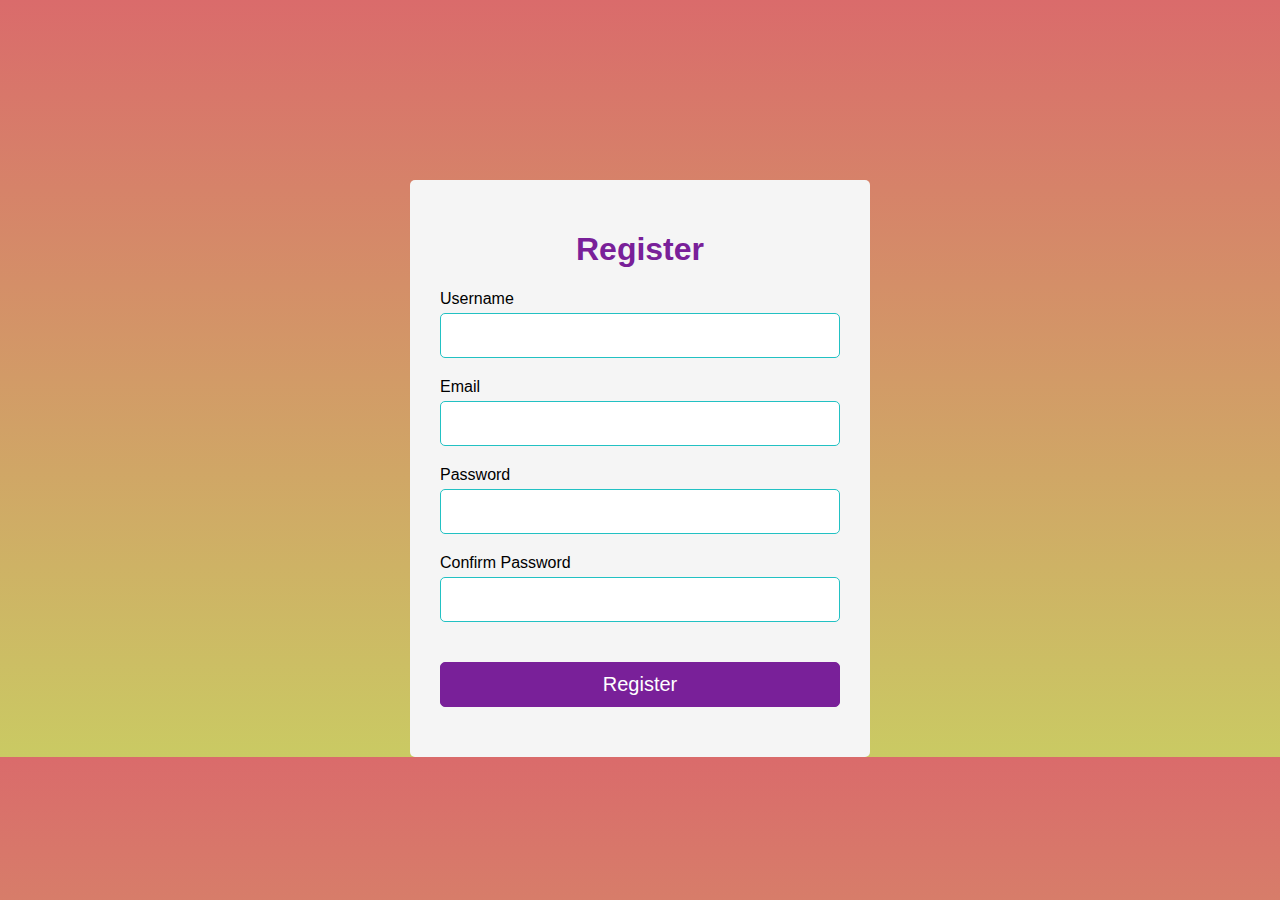
<file: formdesign/form.html>
<!DOCTYPE html>
<html lang="en">
<head>
    <meta charset="UTF-8">
    <meta http-equiv="X-UA-Compatible" content="IE=edge">
    <meta name="viewport" content="width=device-width, initial-scale=1.0">
    <link rel="stylesheet" href="form.css">
    <script src="form.js" defer></script>
    <title>Register</title>
</head>
<body>
    <div class="container">
        <form action="" id="form" method="post">
            <h1>Register</h1>
            <div class="input-group ">
                <label for="username">Username</label>
                <input type="text" id="username" name="username">
                <span class="error"></span>
            </div>
            <div class="input-group  ">
                <label for="email">Email</label>
                <input type="text" id="email" name="email" >
                <span class="error">    </span>
            </div>
            <div class="input-group">
                <label for="password">Password</label>
                <input type="password" id="password" name="password">
                <span class="error "></span>
                <!-- <span class="success"></span> -->
            </div>
            <div class="input-group">
                <label for="cpassword">Confirm Password</label>
                <input type="password" id="cpassword" name="cpassword">
                <span class="error"></span>
            </div>
            <button type="submit">Register</button>
        </form>
    </div>

</body>
</html>
</file>
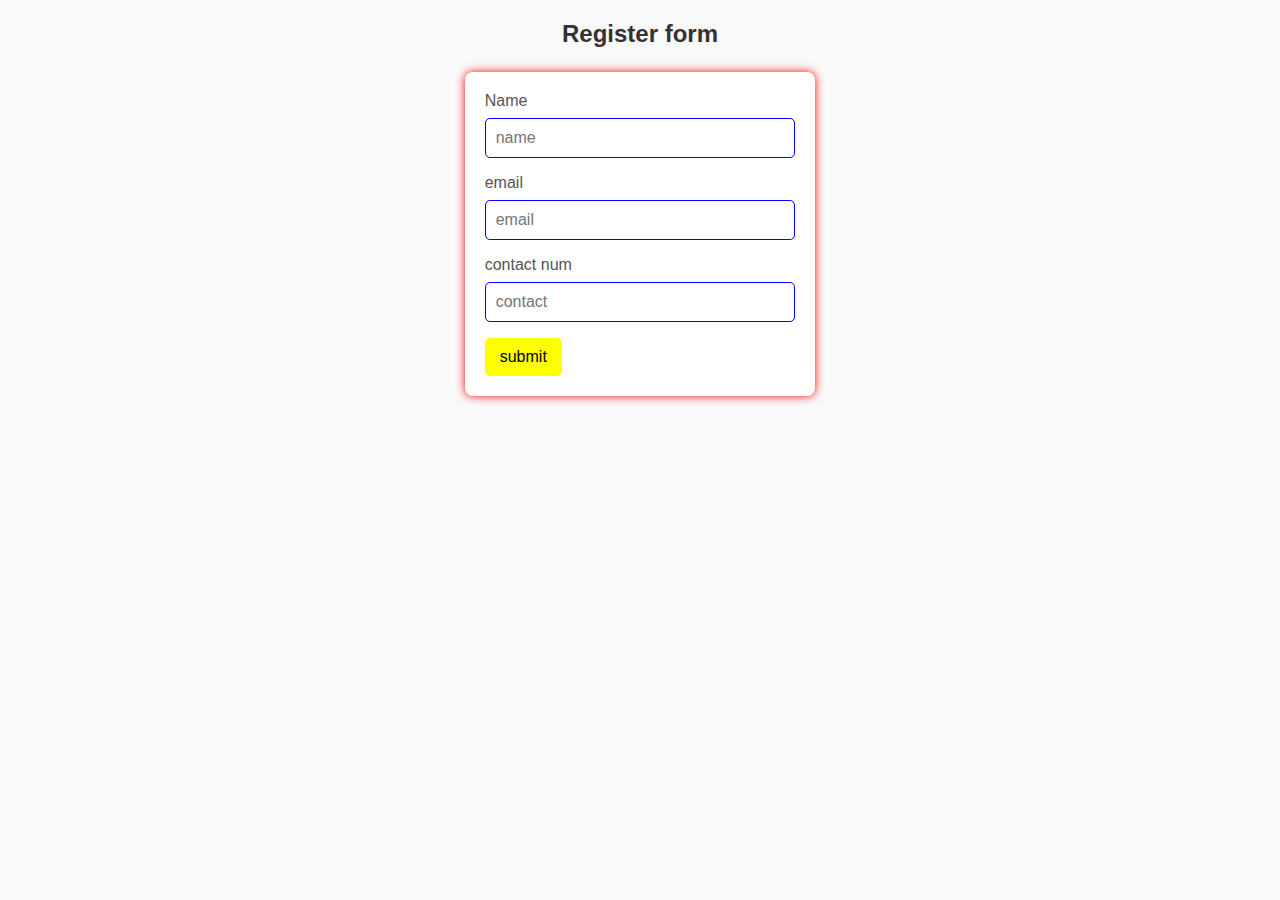
<file: RegForm/bank.html>
<!DOCTYPE html>
<html lang="en">
<head>
    <meta charset="UTF-8">
    <meta name="viewport" content="width=device-width, initial-scale=1.0">
    <title>Document</title>
    <link rel="stylesheet" href="bank.css">
</head>
<body>
   
     <h2>Register form</h2>
     <form id="registrationForm" onsubmit="validateForm(event)">
        <label for="name">Name</label>
        <input type="text" id="name" placeholder="name">
        <label for="email">email</label>
        <input type="email" id="email" placeholder="email">
        <label for="contact">contact num</label>
        <input type="tel" id="contact" placeholder="contact">
        <button onclick="">submit</button>
     </form>
     <script src="bank.js">

     </script>
</body>
</html>
</file>
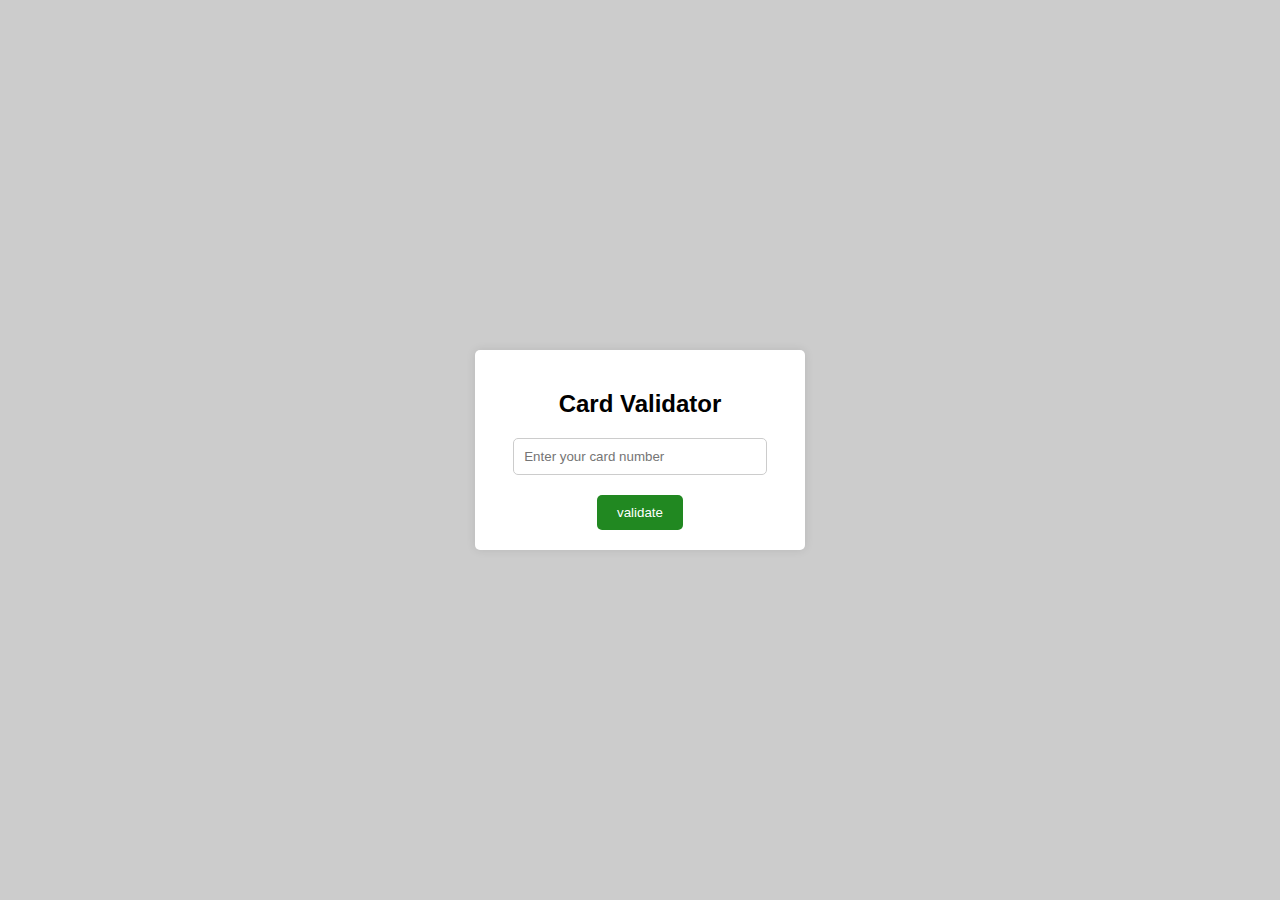
<file: RegForm/card.html>
<!DOCTYPE html>
<html lang="en">
<head>
    <meta charset="UTF-8">
    <meta name="viewport" content="width=device-width, initial-scale=1.0">
    <title>Card_Validation</title>
    <link rel="stylesheet" href="./card.css">
</head>
<body>
    <div class="container">
    <h2>Card Validator</h2>
    <input type="text" id="cardnumber" placeholder="Enter your card number">
    <button onclick="validatecard()">validate</button>
    <div class="result" id="result"></div>
    </div>
    <script src="./card.js">     
    </script>
    
</body>
</html>
</file>
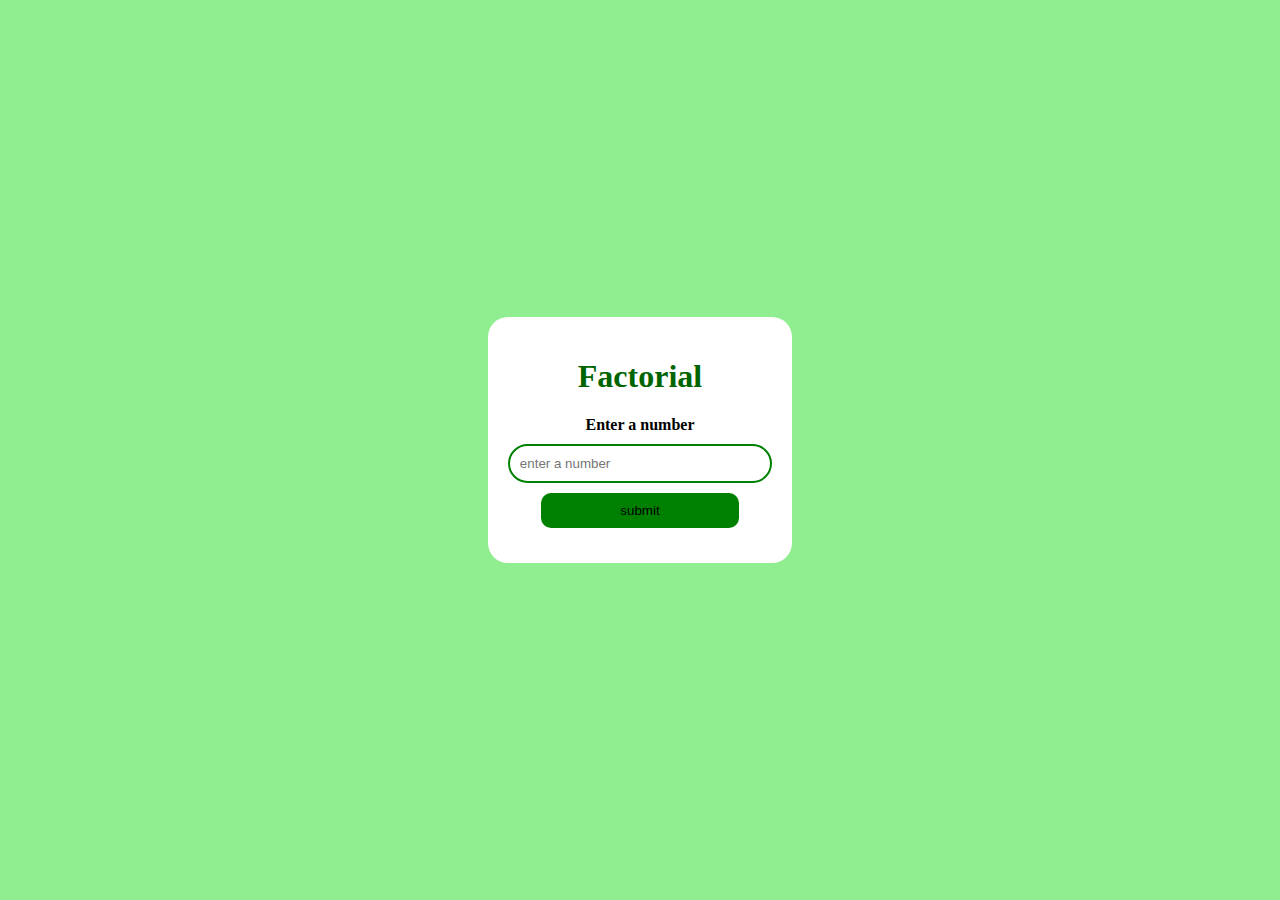
<file: RegForm/factorial.html>
<html>
<head>
<title>factorial</title>
<style>
body{
   background-color:lightgreen;
   margin:0;
   padding:0;
   display:flex;
   justify-content:center;
   align-items:center;
   height:100vh;
}
.container{
   max-width:400px;
   background-color:white;
   margin-bottom:20px;
   padding:20px;
   border-radius:20px;
   text-align:center;
}
h1{
 color:darkgreen;
}
.content{
   margin-bottom:15px;
}
label{
   display:block;
   margin-bottom:10px;
   font-weight:bold;
}
input{
  width:100%;
  border-radius:20px;
  padding:10px;
  margin-bottom:10px;
  border:2px solid green;
}
button{
  width:75%;
  background-color:green;
  padding:10px;
  border:none;
  border-radius:10px;
}
.result{
   color:blue;
   font-weight:bold;
}
</style>
</head>
<body>
<div class="container">
<h1>Factorial</h1>
<div class="content">
<label for="number">Enter a number</label>
<input type="text" id="number" placeholder="enter a number">
<button onclick="fact()">submit</button>
</div>
<div class="result" id="result"></div>
</div>
<script>
function fact(){
 let number=document.getElementById('number').value;
 let result=document.getElementById('result');

  result.innerHTML='';
  if(number===''){
   result.innerHTML='<p>enter value first</p>';
}

 let num=parseInt(number);
 let resulttext=1;
  let i=1;
  while(i<=num){
    resulttext=i*resulttext;
    i++;
   }
    result.innerHTML='<p>factorial result is</p>'+resulttext;
}
</script>
</body>
</file>
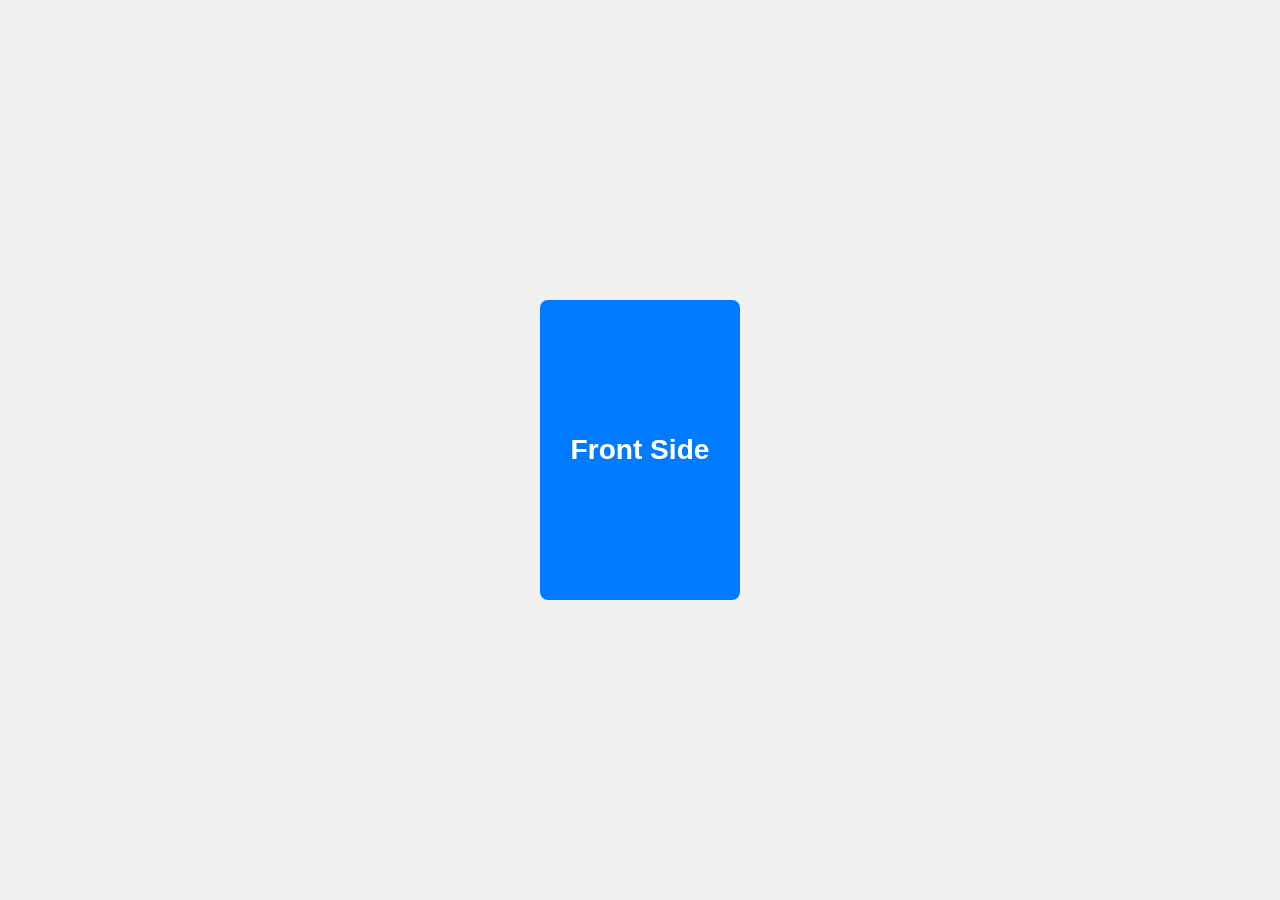
<file: RegForm/flipcard.html>
<!DOCTYPE html>
<html lang="en">
<head>
    <meta charset="UTF-8">
    <meta name="viewport" content="width=device-width, initial-scale=1.0">
    <title>Card flip effect</title>
    <style>
        body {
            font-family: 'Gill Sans', 'Gill Sans MT', Calibri, 'Trebuchet MS', sans-serif;
            margin: 0;
            padding: 0;
            display: flex;
            justify-content: center;
            align-items: center;
            min-height: 100vh;
            background-color: #f0f0f0; /* Added background color for visibility */
        }
        .card-container {
            perspective: 1000px;
        }
        .card {
            width: 200px;
            height: 300px;
            transform-style: preserve-3d;
            transition: transform 1.6s;
            position: relative;
        }
        .front, .back {
            position: absolute;
            width: 100%;
            height: 100%;
            border-radius: 8px;
            backface-visibility: hidden;
            display: flex;
            justify-content: center;
            align-items: center;
            color: white;
            font-size: 1.5rem;
        }
        .front {
            background-color: #007bff; /* Blue color for front */
            transform: rotateY(0deg);
        }
        .back {
            background-color: #28a745; /* Green color for back */
            transform: rotateY(180deg);
        }
        .card-container:hover .card {
            transform: rotateY(180deg);
        }
    </style>
</head>
<body>
    <div class="card-container">
        <div class="card">
            <div class="front">
                <h3>Front Side</h3>
            </div>
            <div class="back">
                <h3>Back Side</h3>
            </div>
        </div>
    </div>
</body>
</html>
</file>
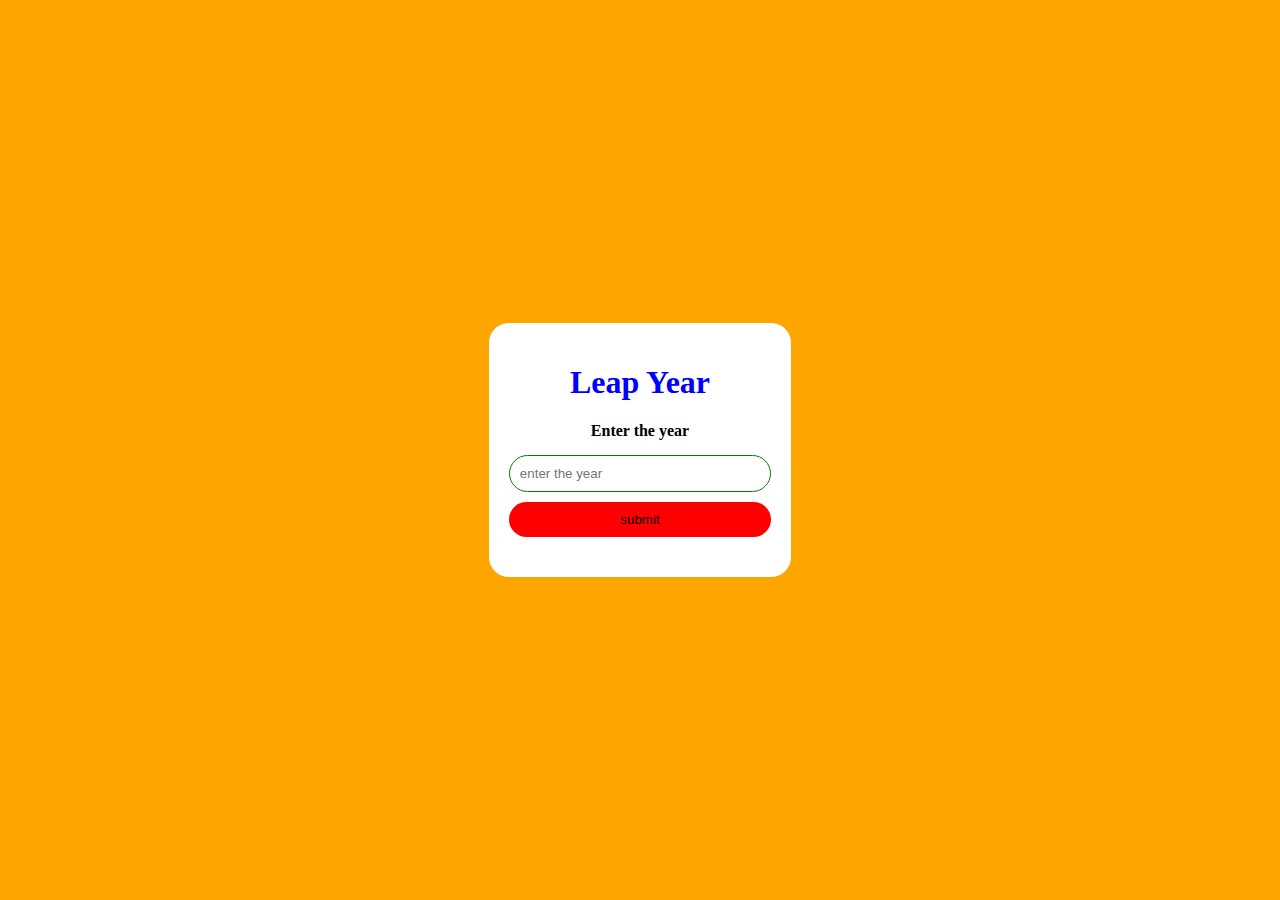
<file: RegForm/leap.html>
<html>
<head>
<title>leap year</title>
<style>
body{
  background-color:orange;
  margin:0px;
  padding:0px;
  display:flex;
  justify-content:center;
  align-items:center;
  height:100vh;
}
h1{
  color:blue;
}
.container{
   max-width:400px;
   background-color:white;
   padding:20px;
   border-radius:20px;
   text-align:center;
}
.content{
   margin-bottom:20px;
}
label{
  display:block;
  margin-bottom:15px;
  font-weight:bold;
}
input{
   width:100%;
   margin-bottom:10px;
   padding:10px;
   border:1px solid green;
   border-radius:25px;
}
.result{
  color:magenta;
}
button{
   background-color:red;
   border:none;
   border-radius:20px;
   width:100%;
   padding:10px;
}
button:hover{
   cursor:pointer;
   background:yellow;
}
</style>
</head>
<body>
<div class="container">
<h1>Leap Year</h1>
<div class="content">
<label for="leap">Enter the year</label>
<input type="text" id="input" placeholder="enter the year">
<button type="submit" onClick="leap()">submit</button>
</div>
<div class="result" id="result"></div>
</div>
</body>
<script>
function leap(){
let number=document.getElementById('input').value;
let result=document.getElementById('result');
result.innerHTML='';
if(number===''){
  result.innerHTML='<p>enter a value first</p>';
  return;
}
let year=parseInt(number);
let resulttext;
if(year%4==0&&year%100!=0||year%400==0){
   resulttext='<p>leap year</p>'
 }
else{
    resulttext='<p>not leap year</p>'
}
result.innerHTML=resulttext;
}
</script>
</html>
</file>
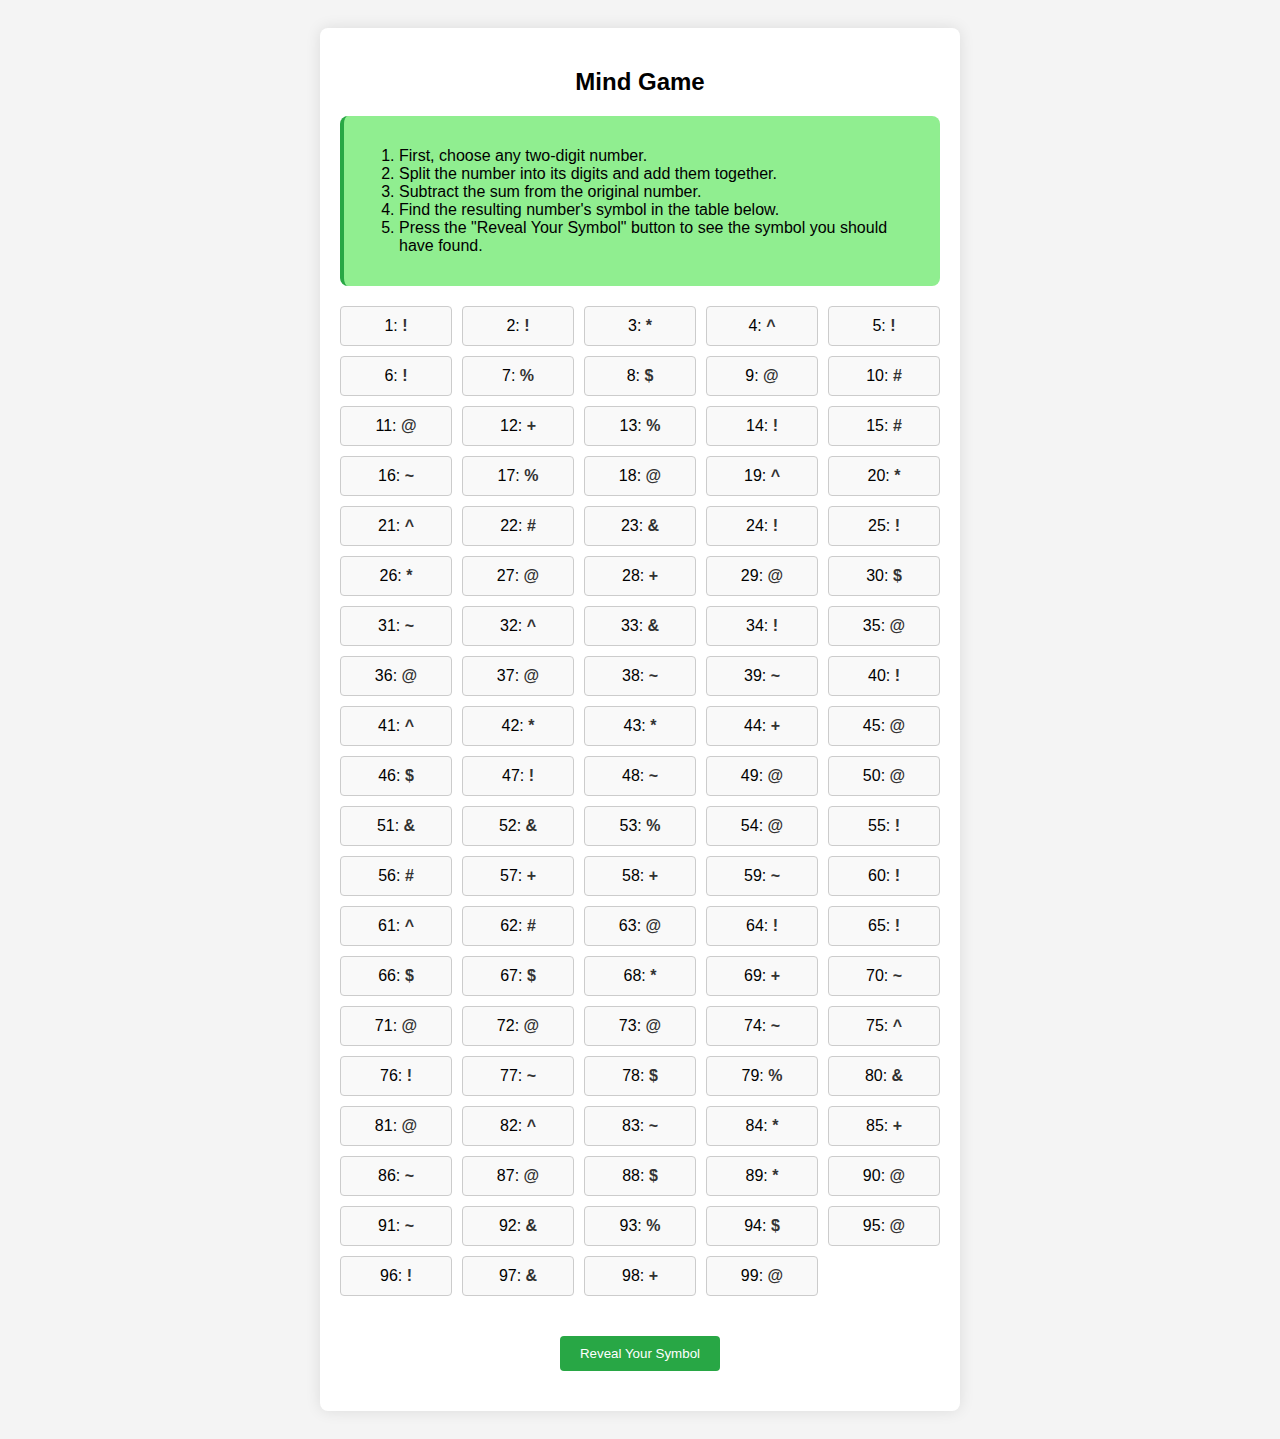
<file: RegForm/Mind.html>
<!DOCTYPE html>
<html lang="en">
<head>
    <meta charset="UTF-8">
    <meta name="viewport" content="width=device-width, initial-scale=1.0">
    <title>Mind Game</title>
    <style>
        body {
            font-family: Arial, sans-serif;
            background-color: #f4f4f4;
            padding: 20px;
        }
        .container {
            max-width: 600px;
            margin: 0 auto;
            background-color: #fff;
            padding: 20px;
            border-radius: 8px;
            box-shadow: 0 0 15px rgba(0, 0, 0, 0.1);
            text-align: center;
        }
        h2 {
            margin-bottom: 20px;
        }
        .instructions {
            text-align: left;
            margin-bottom: 20px;
            background-color: lightgreen;
            padding: 15px;
            border-radius: 8px;
            border-left: 4px solid #28a745;
        }
        .number-table {
            display: grid;
            grid-template-columns: repeat(5, 1fr);
            gap: 10px;
            margin-bottom: 20px;
        }
        .number-cell {
            padding: 10px;
            border: 1px solid #ccc;
            border-radius: 4px;
            background-color: #f9f9f9;
        }
        .symbol {
            font-weight: bold;
            color: #333;
        }
        button {
            padding: 10px 20px;
            background-color: #28a745;
            color: white;
            border: none;
            border-radius: 4px;
            cursor: pointer;
            margin-top: 20px;
        }
        button:hover {
            background-color: #218838;
        }
        .result {
            margin-top: 20px;
            font-weight: bold;
            font-size: 20px;
            color: #333;
        }
    </style>
</head>
<body>

<div class="container">
    <h2>Mind Game </h2>

    <div class="instructions">
        <ol>
            <li>First, choose any two-digit number.</li>
            <li>Split the number into its digits and add them together.</li>
            <li>Subtract the sum from the original number.</li>
            <li>Find the resulting number's symbol in the table below.</li>
            <li>Press the "Reveal Your Symbol" button to see the symbol you should have found.</li>
        </ol>
    </div>

    <div id="table" class="number-table"></div>
    <button onclick="playGame()">Reveal Your Symbol</button>
    <div id="result" class="result"></div>
</div>

<script>
    const symbols = ["!", "@", "#", "$", "%", "^", "&", "*", "+", "~"];
    let specialSymbol;

    // Generate the table with numbers and random symbols
    function generateTable() {
        const table = document.getElementById('table');
        let tableHTML = '';

        // Randomly select a symbol for multiples of 9
        specialSymbol = symbols[Math.floor(Math.random() * symbols.length)];

        for (let i = 1; i < 100; i++) {
            const symbol = (i % 9 === 0) ? specialSymbol : symbols[Math.floor(Math.random() * symbols.length)];
            tableHTML += `<div class="number-cell">${i}: <span class="symbol">${symbol}</span></div>`;
        }
        table.innerHTML = tableHTML;
    }

    // Show the symbol for the correct result based on the user's number
    function playGame() {
        document.getElementById('result').innerHTML = `Your symbol is: <span class="symbol">${specialSymbol}</span>`;
    }

    // Generate the table on page load
    generateTable();
</script>

</body>
</html>
</file>
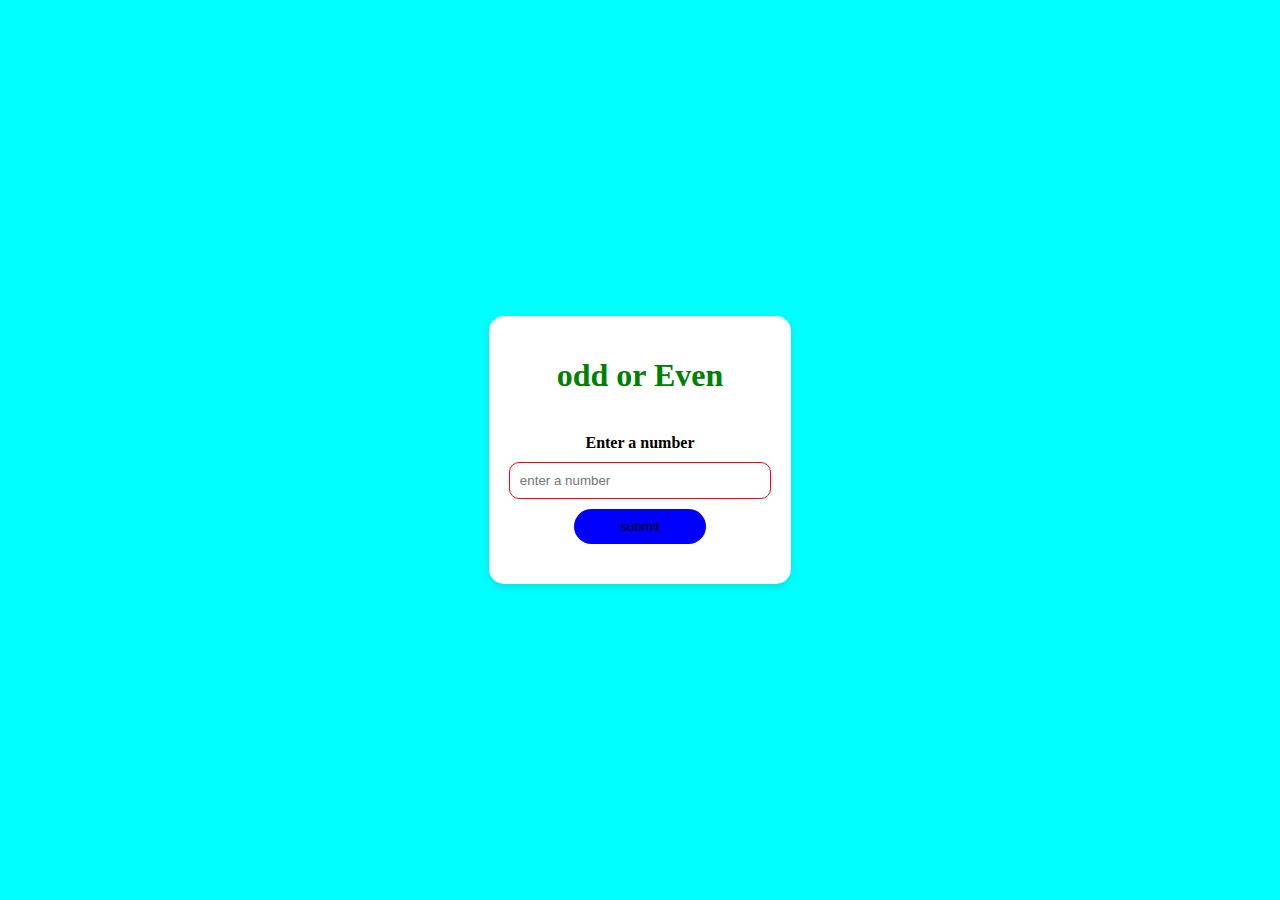
<file: RegForm/oddEven.html>
<html>
<head>
<title>odd or even</title>
<style>
body{
   background-color:cyan;
   margin:0;
   padding:0;
   display:flex;
   justify-content:center;
   align-items:center;
   height:100vh;
}
.container{
   max-width:400px;
   background-color:white;
   padding:20px;
   border-radius:15px;
   box-shadow:0 4px 8px rgba(0,0,0,0.1);
   text-align:center;
}
h1{
 color:green;
}
.content{
  margin-bottom:20px;
  margin-top:40px;
}
label{
 display:block;
 margin-bottom:10px;
 font-weight:bold;
}
input{
  width:100%;
  padding:10px;
  margin-bottom:10px;
  border:1px solid red;
  border-radius:10px;
}
.result{
   color:red;
}
button{
   background-color:blue;
   border-radius:20px;
   border:none;
   padding:10px;
   width:50%;
}

</style>
</head>
<body>
<div class="container">
<h1>odd or Even</h1>
<div class="content">
<label for="number">Enter a number</label>
<input type="number" id="number" placeholder="enter a number">
<button onclick="find()">submit</button>
</div>
<div class="result" id="result"></div>
</div>
</body>
<script>
 function find(){
  let number=document.getElementById('number').value;
  let result=document.getElementById('result');
   result.innerHTML='';
    let num=parseInt(number);
    let resulttext;
   if(number===''){
    result.innerHTML='<p class="empty">enter correct number</p>';
    return;
    }
 
   if(num===0){
      resulttext='<p class="neutral">num is zero is neutral</p>'
       }
   else if(num%2===0){
       resulttext='<p>number is even</p>'
       }
   else {
       resulttext='<p>number is odd</p>'
     }
   
   result.innerHTML=resulttext;
   
   }
</script>
</html>
</file>
<file: formdesign/form.css>
body{
    background: rgb(34,193,195);
    background: linear-gradient(0deg, rgb(82, 195, 34) 0%, rgb(151, 153, 32) 86%);
    background-attachment: fixed;
    margin:0;
    font-family: 'Poppins', sans-serif; 
    background: linear-gradient(rgb(218, 107, 107),rgb(202, 202, 99));
}


#form{
    width:400px;
    margin:20vh auto 0 auto;
    background-color: whitesmoke;
    border-radius: 5px;
    padding:30px;
}

h1{
    text-align: center;
    color:#792099;
}

#form button{
    background-color: #792099;
    color:white;
    border: 1px solid #792099;
    border-radius: 5px;
    padding:10px;
    margin:20px 0px;
    cursor:pointer;
    font-size:20px;
    width:100%;
}

.input-group{
    display:flex;
    flex-direction: column;
    margin-bottom: 15px;
}

.input-group input{
    border-radius: 5px;
    font-size:20px;
    margin-top:5px;
    padding:10px;
    border:1px solid rgb(34,193,195) ;
}

.input-group input:focus{
    outline:0;
}

.input-group .error{
    color:rgb(242, 18, 18);
    font-size:16px;
    margin-top: 5px;
}
.input-group .success{
    color:#0cc477;
    font-size:16px;
    margin-top: 5px;
}


.input-group.success input{
    border-width: 5px;
    border-color: #0cc477;
    
}

.input-group.error input{
    border-color:rgb(206, 67, 67);
}
</file>
<file: RegForm/bank.css>
*{
    margin: 0;
    padding: 0;
    box-sizing: border-box;
}
body{
    font-family: Arial, Helvetica, sans-serif;
    color: #333;
    background-color: #f9f9f9;
    text-align: center;
    padding: 20px;
}

h2{
    font-size: 1.5em;
    margin-bottom: 1em;
}
form{
    background-color:#fff ;
    padding:20px;
    display: inline-block;
    border-radius: 8px;
    box-shadow:0 0 10px red;
    text-align: left;
}
label{
    display:block;
    font-size: 1em;
    margin-bottom: 0.5em;
    color: #555;
}

input{
    width: 100%;
    padding: 10px;
    font-size: 1em;
    border: 1px solid blue;
    border-radius: 5px;
    margin-bottom: 1em;
}

button{
    background-color:yellow;
    color: black;
    padding:10px 15px;
    font-size: 1em;
    border: none;
    border-radius: 5px;
    cursor:pointer;
    transition:background-color 0.3s;
}
button:hover{
    background-color: blue;
}
</file>
<file: RegForm/card.css>
body{
    margin: 0;
    font-family: Arial, Helvetica, sans-serif;
    display: flex;
    justify-content: center;
    align-items: center;
    height: 100vh;
    background-color: #ccc;
}
.container{
    background-color: #fff;
    padding: 20px;
    border-radius: 5px;
    box-shadow: 0 0 10px rgba(0, 0, 0, 0.1);
    text-align: center; 
    max-width: 600px;
    box-sizing: border-box;
    overflow: hidden;
    
}
h2{
    margin-bottom: 20px;
}
input[type="text"]{
    width: 80%;
    padding: 10px;
    margin-bottom: 20px;
    border: 1px solid #ccc;
    border-radius: 5px;

}
button{
    padding: 10px 20px;
    background-color: #218821;
    color: white;
    border: none;
    border-radius: 5px;
    cursor: pointer;
}
button:hover{
    background-color: blue;
}
result{
    margin: 10px;
    font-weight: bold;
}
</file>
